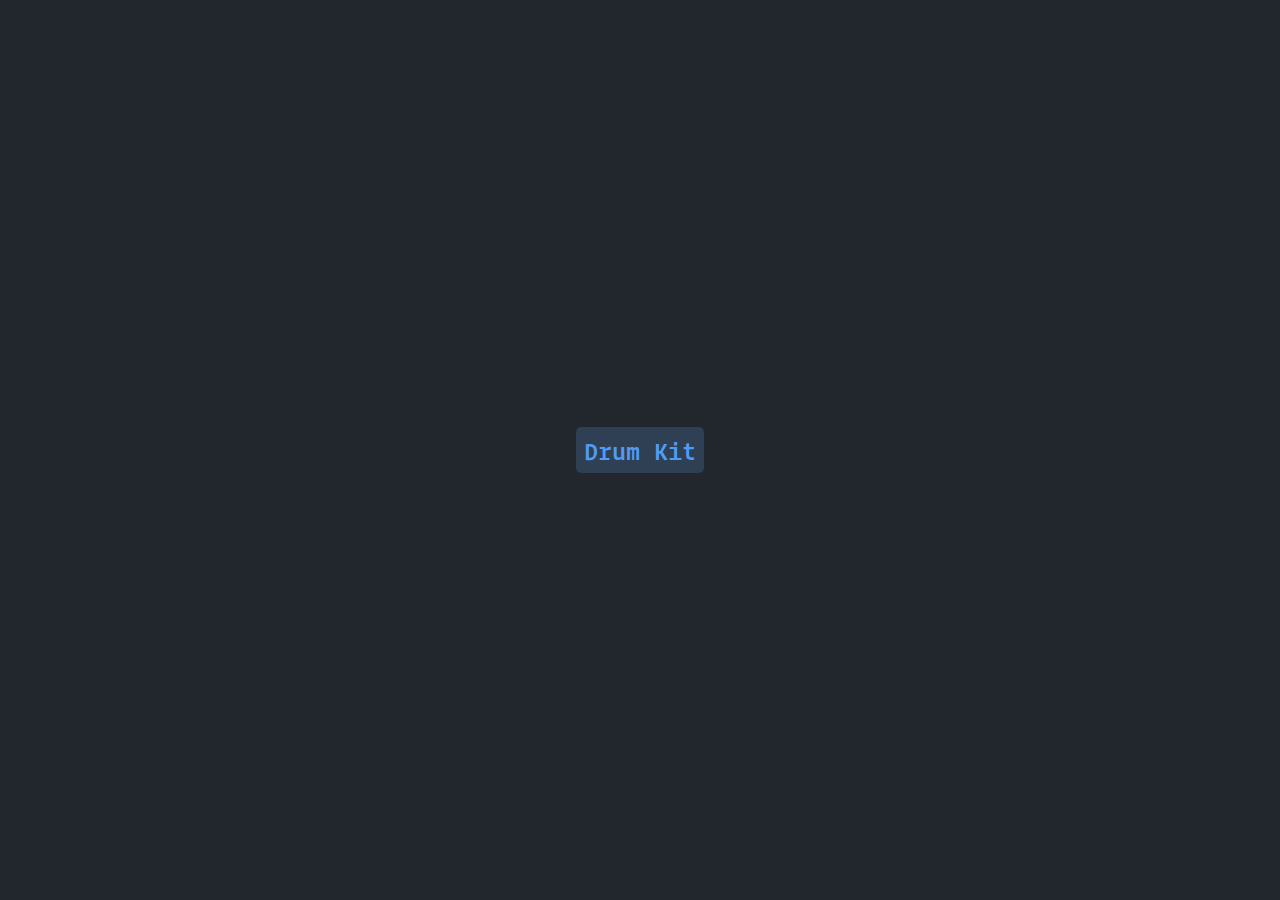
<file: index.html>
<!DOCTYPE html>
<html lang="en">
<head>
    <meta charset="UTF-8">
    <meta name="viewport" content="width=device-width, initial-scale=1.0">
    <title>JS30</title>
    <link rel="stylesheet" href="style.css">
</head>
<body>
    <a href="./01_drum-kit/">Drum Kit</a>
</body>
</html>
</file>
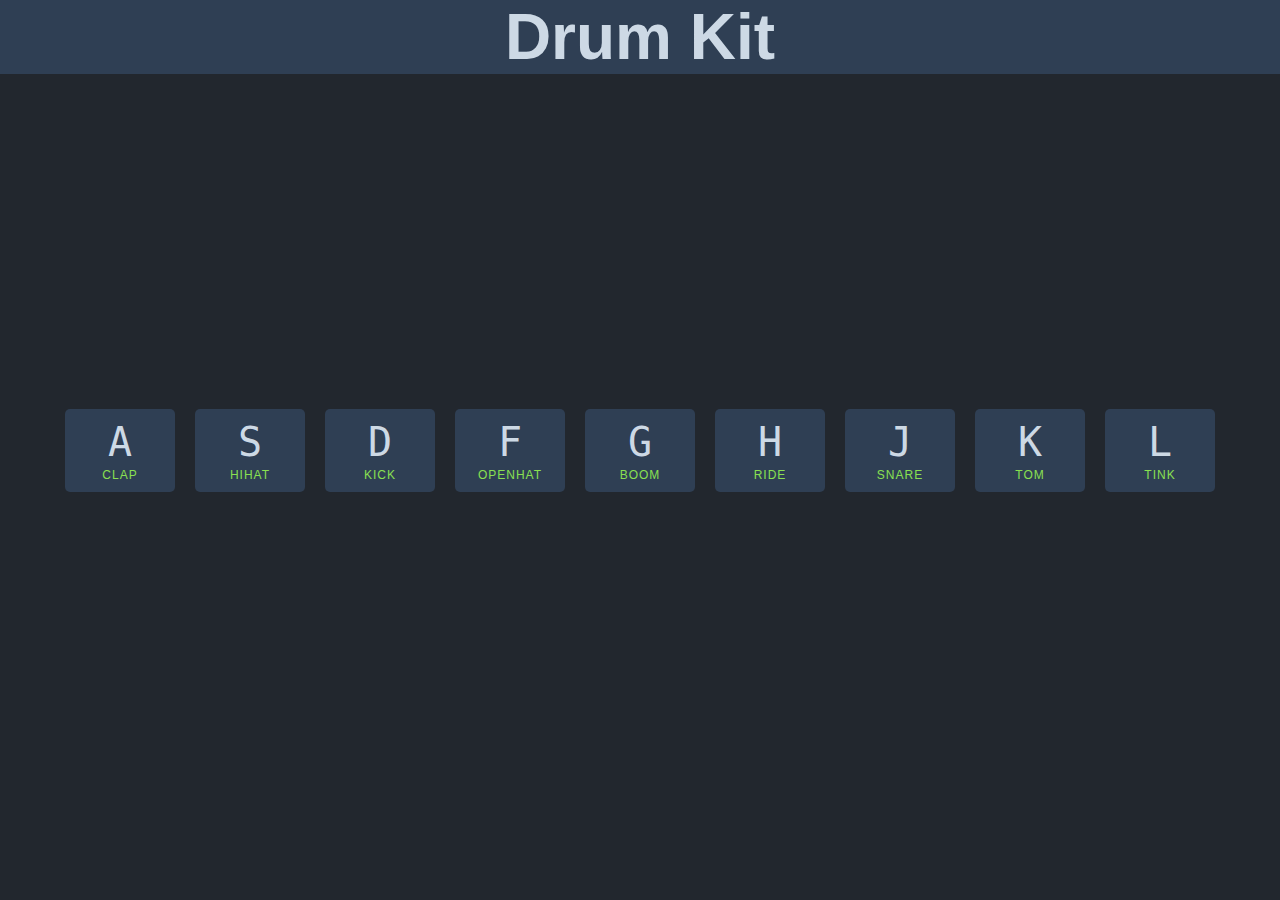
<file: 01_drum-kit/index.html>
<!DOCTYPE html>
<html lang="en">
  <head>
    <meta charset="UTF-8" />
    <meta name="viewport" content="width=device-width, initial-scale=1.0" />
    <title>Drum Kit</title>
    <link rel="stylesheet" href="./style.css" />
  </head>
  <body>
      <div class="heading">Drum Kit</div>
    <div class="keys">
      <div data-key="65" class="key">
        <kbd>A</kbd>
        <span class="sound">clap</span>
      </div>
      <div data-key="83" class="key">
        <kbd>S</kbd>
        <span class="sound">hihat</span>
      </div>
      <div data-key="68" class="key">
        <kbd>D</kbd>
        <span class="sound">kick</span>
      </div>
      <div data-key="70" class="key">
        <kbd>F</kbd>
        <span class="sound">openhat</span>
      </div>
      <div data-key="71" class="key">
        <kbd>G</kbd>
        <span class="sound">boom</span>
      </div>
      <div data-key="72" class="key">
        <kbd>H</kbd>
        <span class="sound">ride</span>
      </div>
      <div data-key="74" class="key">
        <kbd>J</kbd>
        <span class="sound">snare</span>
      </div>
      <div data-key="75" class="key">
        <kbd>K</kbd>
        <span class="sound">tom</span>
      </div>
      <div data-key="76" class="key">
        <kbd>L</kbd>
        <span class="sound">tink</span>
      </div>
    </div>

    <audio data-key="65" src="sounds/clap.wav"></audio>
    <audio data-key="83" src="sounds/hihat.wav"></audio>
    <audio data-key="68" src="sounds/kick.wav"></audio>
    <audio data-key="70" src="sounds/openhat.wav"></audio>
    <audio data-key="71" src="sounds/boom.wav"></audio>
    <audio data-key="72" src="sounds/ride.wav"></audio>
    <audio data-key="74" src="sounds/snare.wav"></audio>
    <audio data-key="75" src="sounds/tom.wav"></audio>
    <audio data-key="76" src="sounds/tink.wav"></audio>

    <script>
      function playSound(e) {
        const audio = document.querySelector(`audio[data-key="${e.keyCode}"]`);
        const key = document.querySelector(`.key[data-key="${e.keyCode}"]`);
        if (!audio) return;
        audio.currentTime = 0;
        audio.play();
        key.classList.add("playing");
      }

      function removeTransition(e) {
        if (e.propertyName !== "transform") return;
        this.classList.remove("playing");
      }

      const keys = document.querySelectorAll(".key");
      keys.forEach((key) =>
        key.addEventListener("transitionend", removeTransition)
      );
      window.addEventListener("keydown", playSound);
    </script>
  </body>
</html>
</file>
<file: style.css>
@font-face {
    src: url("./fonts/FontsFree-Net-OperatorMono-Medium.ttf");
    font-family: "sarve-sh";
}

body {
    margin: 0;
    padding: 0;
    box-sizing: border-box;
    background-color: #22272e;
    display: flex;
    align-items: center;
    justify-content: center;
    min-height: 100vh;
}

a {
    background-color: #2f3f54;
    padding: 0.3em;
    border-radius: 0.2em;
    color: #529bf5;
    text-decoration: none;
    font-family: "sarve-sh";
    font-weight: 400;
    font-size: 2vw;
}

a:hover {
    color: #89e051;
}
</file>
<file: 01_drum-kit/style.css>
html {
  font-size: 10px;
  background-color: #22272e;
}

body,
html {
  margin: 0;
  padding: 0;
  font-family: sans-serif;
}

.heading {
    display: flex;
    min-width: 100vw;
    justify-content: center;
    position: absolute;
    font-size: 5vw;
    font-weight: bolder;
    color: #cdd9e5;
    background-color: #2f3f54;
}

.keys {
  display: flex;
  flex: 1;
  min-height: 100vh;
  align-items: center;
  justify-content: center;
}

.key {
  border-radius: 0.5rem;
  margin: 1rem;
  font-size: 1.5rem;
  padding: 1rem 0.5rem;
  transition: all 0.07s ease;
  width: 10rem;
  text-align: center;
  color: #cdd9e5;
  background: #2f3f54;
}

.playing {
  transform: scale(1.12);
}

kbd {
  display: block;
  font-size: 4rem;
}

.sound {
  font-size: 1.2rem;
  text-transform: uppercase;
  letter-spacing: 0.1rem;
  color: #89e051;
}
</file>
